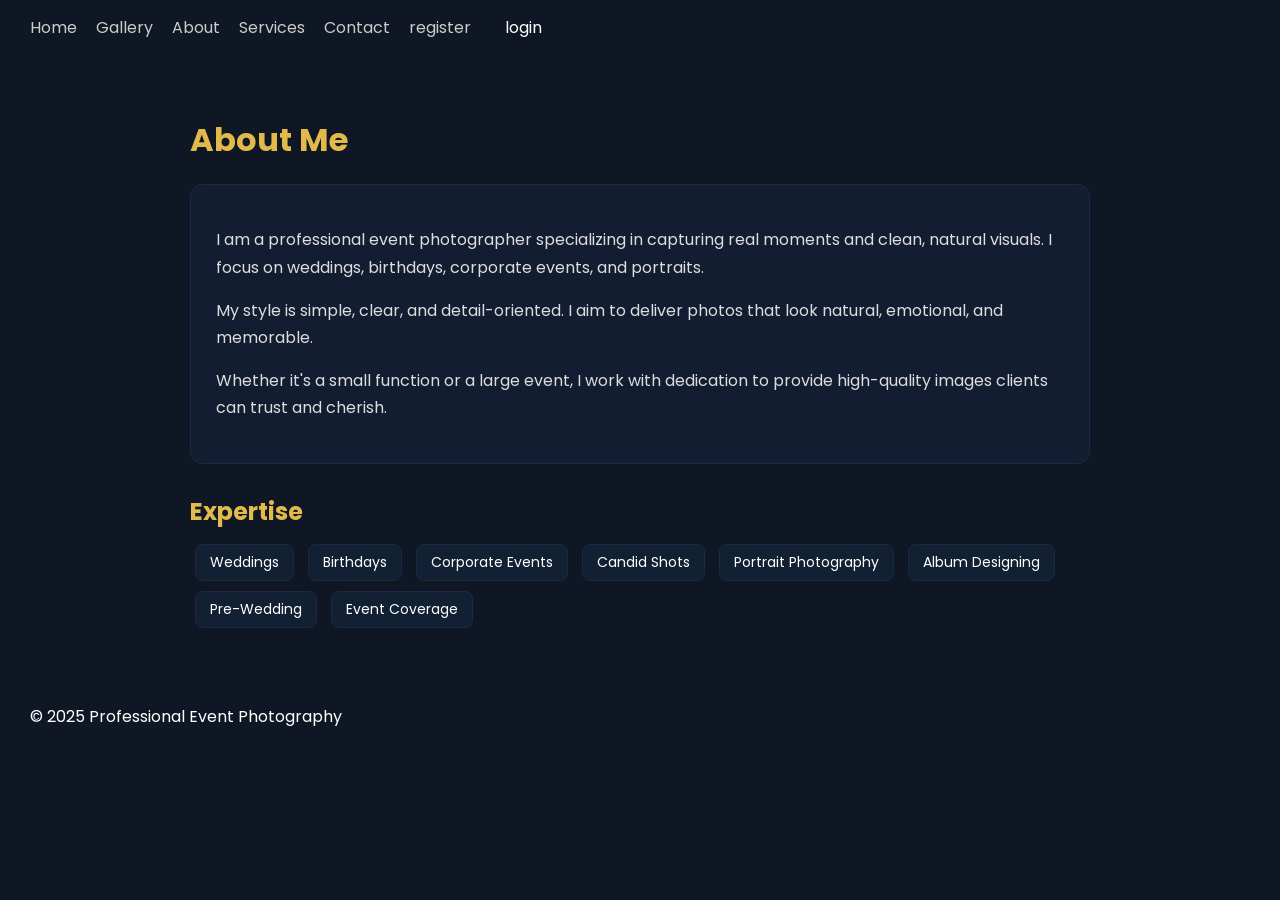
<file: about.html>
<!doctype html>
<html lang="en">

<head>
    <meta charset="utf-8">
    <meta name="viewport" content="width=device-width, initial-scale=1">
    <title>About - Photography Portfolio</title>
    <link href="https://fonts.googleapis.com/css2?family=Poppins:wght@300;400;600;700&display=swap" rel="stylesheet">

    <style>
        body {
            margin: 0;
            font-family: Poppins, sans-serif;
            background: #0f1724;
            color: #fff;
        }

        header,
        footer {
            background: #0f1724;
            padding: 15px 30px;
        }

        nav a {
            color: #ccc;
            margin-right: 15px;
            text-decoration: none;
        }

        nav a:hover {
            color: #fff;
        }

        .container {
            max-width: 900px;
            margin: auto;
            padding: 40px 20px;
        }

        h1 {
            color: #e2b94b;
            font-size: 32px;
            margin-bottom: 20px;
        }

        .about-box {
            background: #121d31;
            padding: 25px;
            border-radius: 12px;
            border: 1px solid #1d2944;
            line-height: 1.7;
            font-size: 16px;
            color: #ddd;
        }

        /* SKILLS SECTION */
        .skills {
            margin-top: 30px;
        }

        .skills h2 {
            color: #e2b94b;
            margin-bottom: 10px;
        }

        .tag {
            display: inline-block;
            background: #122033;
            padding: 7px 14px;
            border-radius: 8px;
            border: 1px solid #1d2944;
            font-size: 14px;
            margin: 5px;
        }
    </style>
</head>

<body>

    <header>
        <nav>
            <a href="index.html">Home</a>
            <a href="gallery.html">Gallery</a>
            <a href="about.html">About</a>
            <a href="services.html">Services</a>
            <a href="contact.html">Contact</a>
            <a href="register.html">register</a>
            <a href="Login.html"></a>login</a>
        </nav>
    </header>

    <div class="container">
        <h1>About Me</h1>

        <div class="about-box">
            <p>I am a professional event photographer specializing in capturing real moments and clean, natural visuals.
                I focus on weddings, birthdays, corporate events, and portraits.</p>

            <p>My style is simple, clear, and detail-oriented. I aim to deliver photos that look natural, emotional, and
                memorable.</p>

            <p>Whether it's a small function or a large event, I work with dedication to provide high-quality images
                clients can trust and cherish.</p>
        </div>

        <div class="skills">
            <h2>Expertise</h2>

            <span class="tag">Weddings</span>
            <span class="tag">Birthdays</span>
            <span class="tag">Corporate Events</span>
            <span class="tag">Candid Shots</span>
            <span class="tag">Portrait Photography</span>
            <span class="tag">Album Designing</span>
            <span class="tag">Pre-Wedding</span>
            <span class="tag">Event Coverage</span>
        </div>

    </div>

    <footer>
        <p>© 2025 Professional Event Photography</p>
    </footer>

</body>

</html>
</file>
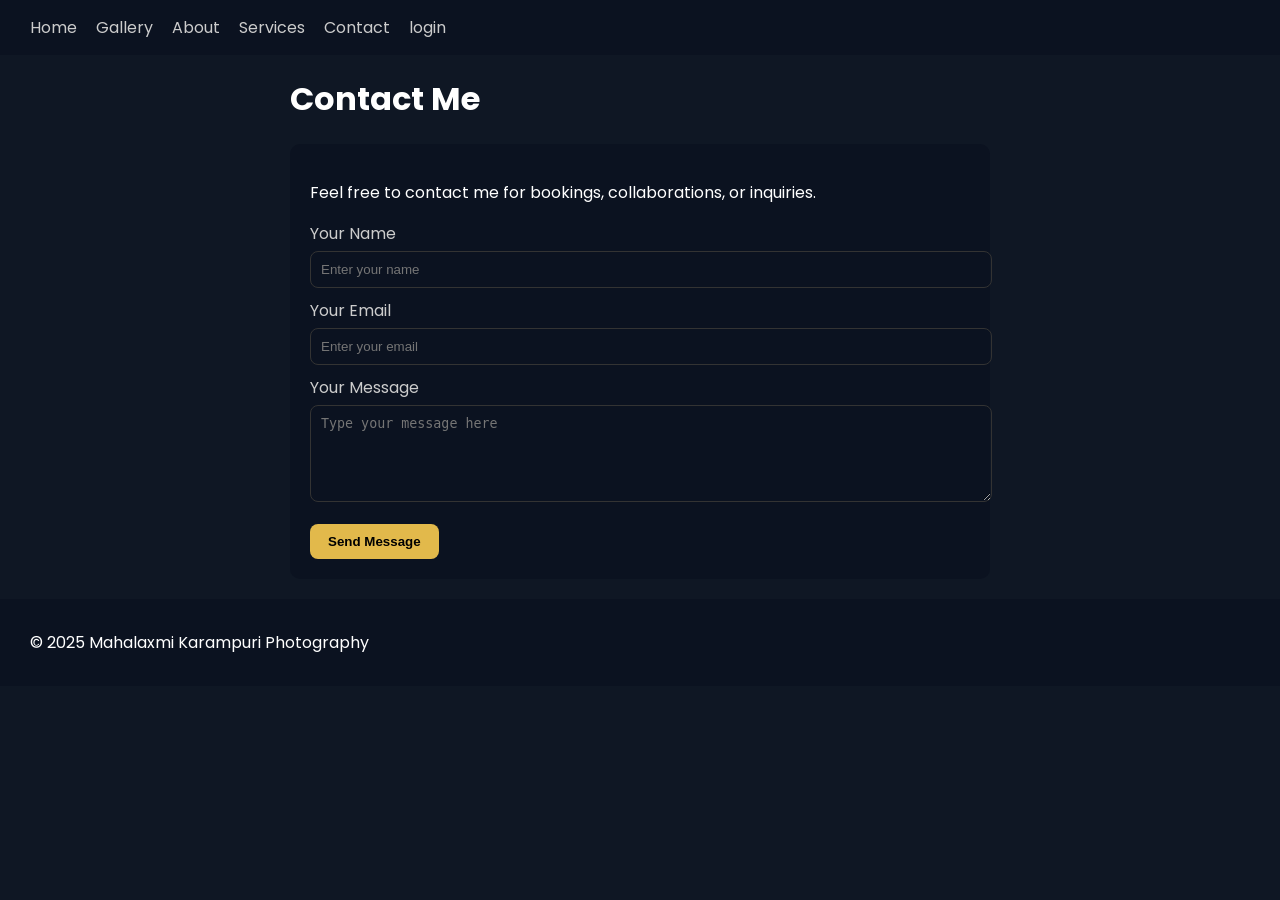
<file: contact.html>
<!doctype html>
<html lang="en">

<head>
    <meta charset="utf-8">
    <meta name="viewport" content="width=device-width, initial-scale=1">
    <title>Contact - Photography Portfolio</title>
    <link href="https://fonts.googleapis.com/css2?family=Poppins:wght@300;400;600;700&display=swap" rel="stylesheet">
    <style>
        body {
            margin: 0;
            font-family: Poppins;
            background: #0f1724;
            color: #fff;
        }

        header,
        footer {
            background: #0b1220;
            padding: 15px 30px;
        }

        nav a {
            color: #ccc;
            margin-right: 15px;
            text-decoration: none;
        }

        nav a:hover {
            color: #fff;
        }

        .container {
            padding: 20px 30px;
            max-width: 700px;
            margin: auto;
        }

        h1 {
            margin-top: 0;
        }

        .card {
            background: #0b1220;
            padding: 20px;
            border-radius: 10px;
            margin-top: 20px;
        }

        label {
            display: block;
            margin-top: 10px;
            color: #ccc;
        }

        input,
        textarea {
            width: 100%;
            padding: 10px;
            border-radius: 8px;
            border: 1px solid #333;
            background: transparent;
            color: #fff;
            margin-top: 5px;
        }

        button {
            margin-top: 15px;
            padding: 10px 18px;
            border: none;
            border-radius: 8px;
            background: #e2b94b;
            color: #000;
            font-weight: 600;
            cursor: pointer;
        }

        button:hover {
            opacity: 0.85;
        }
    </style>
</head>

<body>
    <header>
        <nav>
            <a href="index.html">Home</a>
            <a href="gallery.html">Gallery</a>
            <a href="about.html">About</a>
            <a href="services.html">Services</a>
            <a href="contact.html">Contact</a>
            <a href="Login.html">login</a>
        </nav>
    </header>

    <div class="container">
        <h1>Contact Me</h1>
        <div class="card">
            <p>Feel free to contact me for bookings, collaborations, or inquiries.</p>

            <form action="mailto:lata@example.com" method="post" enctype="text/plain">
                <label>Your Name</label>
                <input type="text" name="name" placeholder="Enter your name" required>

                <label>Your Email</label>
                <input type="email" name="email" placeholder="Enter your email" required>

                <label>Your Message</label>
                <textarea name="message" rows="5" placeholder="Type your message here" required></textarea>

                <button type="submit">Send Message</button>
            </form>
        </div>
    </div>

    <footer>
        <p>© 2025 Mahalaxmi Karampuri Photography</p>
    </footer>
</body>

</html>
</file>
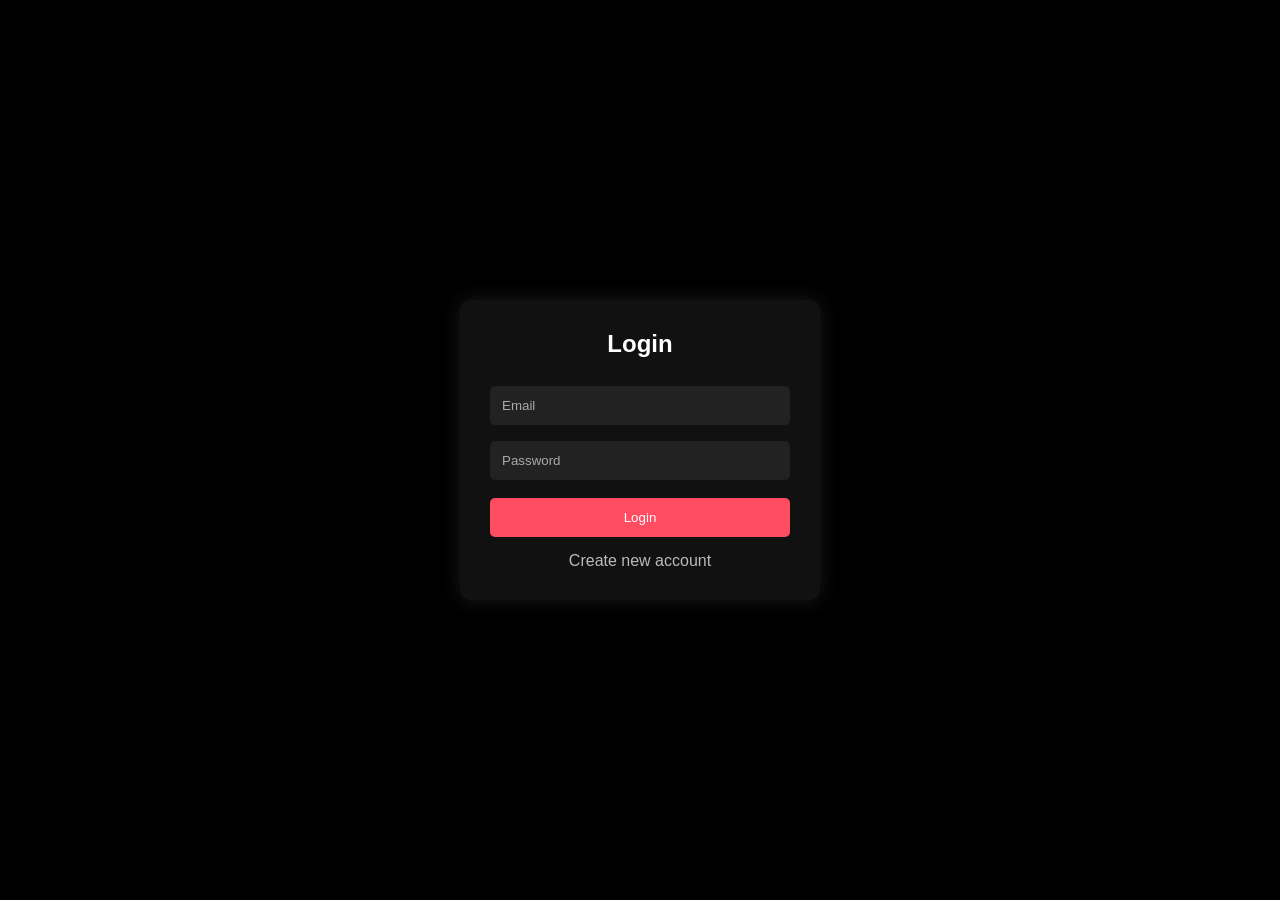
<file: Login.html>
<!DOCTYPE html>
<html lang="en">

<head>
    <meta charset="UTF-8">
    <title>Photography Portfolio - Login/Register</title>

    <style>
        * {
            margin: 0;
            padding: 0;
            box-sizing: border-box;
            font-family: 'Segoe UI', sans-serif;
        }

        body {
            height: 100vh;
            background: #000;
            /* Pure Black Background */
            display: flex;
            justify-content: center;
            align-items: center;
        }

        .container {
            width: 360px;
            background: #111;
            padding: 30px;
            border-radius: 10px;
            box-shadow: 0 0 20px rgba(255, 255, 255, 0.1);
        }

        h2 {
            text-align: center;
            color: white;
            margin-bottom: 20px;
        }

        input {
            width: 100%;
            padding: 12px;
            margin: 8px 0;
            border: none;
            border-radius: 5px;
            background: #222;
            color: white;
        }

        input::placeholder {
            color: #aaa;
        }

        button {
            width: 100%;
            padding: 12px;
            background: #ff4c60;
            border: none;
            color: white;
            border-radius: 5px;
            cursor: pointer;
            margin-top: 10px;
        }

        button:hover {
            background: #ff2e4d;
        }

        .toggle {
            text-align: center;
            margin-top: 15px;
            color: #bbb;
            cursor: pointer;
        }

        .toggle:hover {
            color: white;
        }

        .form {
            display: none;
        }

        .active {
            display: block;
        }
    </style>
</head>

<body>

    <div class="container">

        <!-- Login Form -->
        <form id="loginForm" class="form active">
            <h2>Login</h2>
            <input type="email" placeholder="Email" required>
            <input type="password" placeholder="Password" required>
            <button type="submit">Login</button>
            <div class="toggle" onclick="showRegister()">Create new account</div>
        </form>

        <!-- Register Form -->
        <form id="registerForm" class="form">
            <h2>Register</h2>
            <input type="text" placeholder="Full Name" required>
            <input type="email" placeholder="Email" required>
            <input type="password" placeholder="Password" required>
            <button type="submit">Register</button>
            <div class="toggle" onclick="showLogin()">Already have an account?</div>
        </form>

    </div>

    <script>
        function showRegister() {
            document.getElementById("loginForm").classList.remove("active");
            document.getElementById("registerForm").classList.add("active");
        }

        function showLogin() {
            document.getElementById("registerForm").classList.remove("active");
            document.getElementById("loginForm").classList.add("active");
        }

        document.getElementById("loginForm").addEventListener("submit", function (e) {
            e.preventDefault();
            alert("Login Successful!");
        });

        document.getElementById("registerForm").addEventListener("submit", function (e) {
            e.preventDefault();
            alert("Registration Successful!");
        });
    </script>

</body>

</html>
</file>
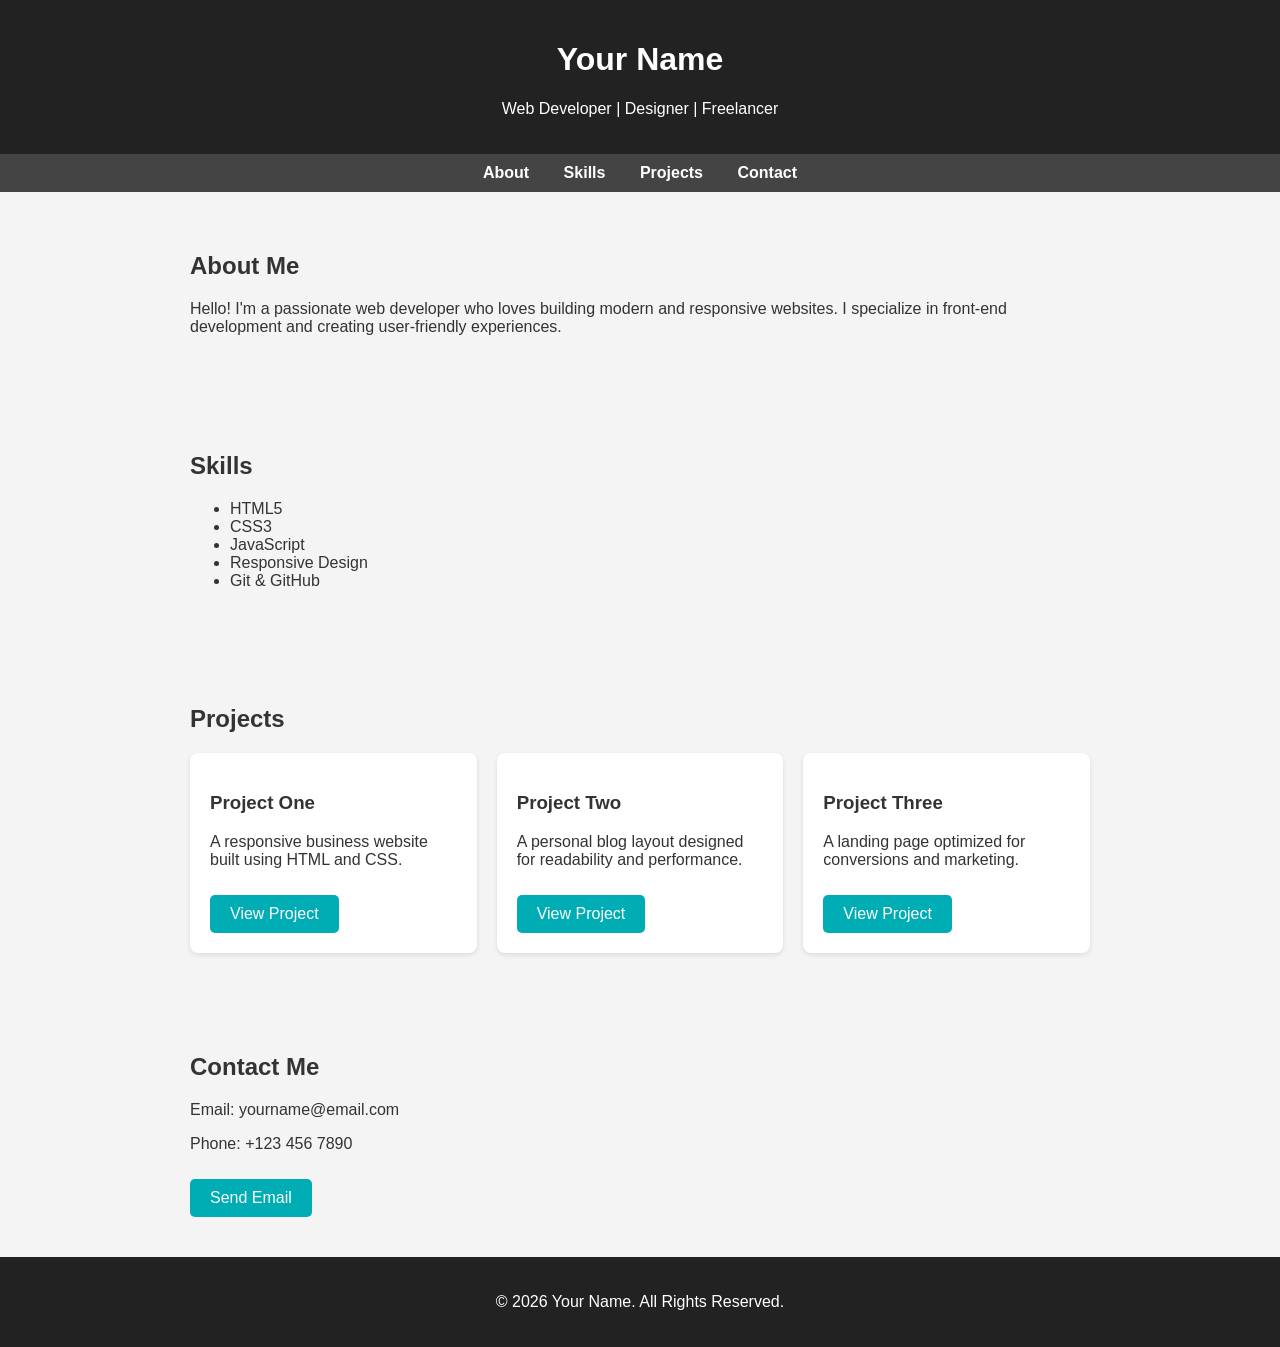
<file: portfolio.html>
<!DOCTYPE html>
<html lang="en">

<head>
    <meta charset="UTF-8">
    <title>Your Name | Portfolio</title>
    <meta name="viewport" content="width=device-width, initial-scale=1.0">

    <style>
        body {
            font-family: Arial, sans-serif;
            margin: 0;
            padding: 0;
            background-color: #f4f4f4;
            color: #333;
        }

        header {
            background: #222;
            color: white;
            padding: 20px 0;
            text-align: center;
        }

        nav {
            background: #444;
            padding: 10px;
            text-align: center;
        }

        nav a {
            color: white;
            text-decoration: none;
            margin: 0 15px;
            font-weight: bold;
        }

        nav a:hover {
            color: #00adb5;
        }

        section {
            padding: 40px 20px;
            max-width: 900px;
            margin: auto;
        }

        .projects {
            display: grid;
            grid-template-columns: repeat(auto-fit, minmax(250px, 1fr));
            gap: 20px;
        }

        .project-card {
            background: white;
            padding: 20px;
            border-radius: 8px;
            box-shadow: 0 2px 5px rgba(0, 0, 0, 0.1);
        }

        footer {
            text-align: center;
            padding: 20px;
            background: #222;
            color: white;
        }

        .btn {
            display: inline-block;
            padding: 10px 20px;
            background: #00adb5;
            color: white;
            text-decoration: none;
            border-radius: 5px;
            margin-top: 10px;
        }

        .btn:hover {
            background: #008b92;
        }
    </style>
</head>

<body>

    <header>
        <h1>Your Name</h1>
        <p>Web Developer | Designer | Freelancer</p>
    </header>

    <nav>
        <a href="#about">About</a>
        <a href="#skills">Skills</a>
        <a href="#projects">Projects</a>
        <a href="#contact">Contact</a>
    </nav>

    <section id="about">
        <h2>About Me</h2>
        <p>
            Hello! I'm a passionate web developer who loves building modern and responsive websites.
            I specialize in front-end development and creating user-friendly experiences.
        </p>
    </section>

    <section id="skills">
        <h2>Skills</h2>
        <ul>
            <li>HTML5</li>
            <li>CSS3</li>
            <li>JavaScript</li>
            <li>Responsive Design</li>
            <li>Git & GitHub</li>
        </ul>
    </section>

    <section id="projects">
        <h2>Projects</h2>

        <div class="projects">
            <div class="project-card">
                <h3>Project One</h3>
                <p>A responsive business website built using HTML and CSS.</p>
                <a href="#" class="btn">View Project</a>
            </div>

            <div class="project-card">
                <h3>Project Two</h3>
                <p>A personal blog layout designed for readability and performance.</p>
                <a href="#" class="btn">View Project</a>
            </div>

            <div class="project-card">
                <h3>Project Three</h3>
                <p>A landing page optimized for conversions and marketing.</p>
                <a href="#" class="btn">View Project</a>
            </div>
        </div>
    </section>

    <section id="contact">
        <h2>Contact Me</h2>
        <p>Email: yourname@email.com</p>
        <p>Phone: +123 456 7890</p>
        <a href="mailto:yourname@email.com" class="btn">Send Email</a>
    </section>

    <footer>
        <p>© 2026 Your Name. All Rights Reserved.</p>
    </footer>

</body>

</html>
</file>
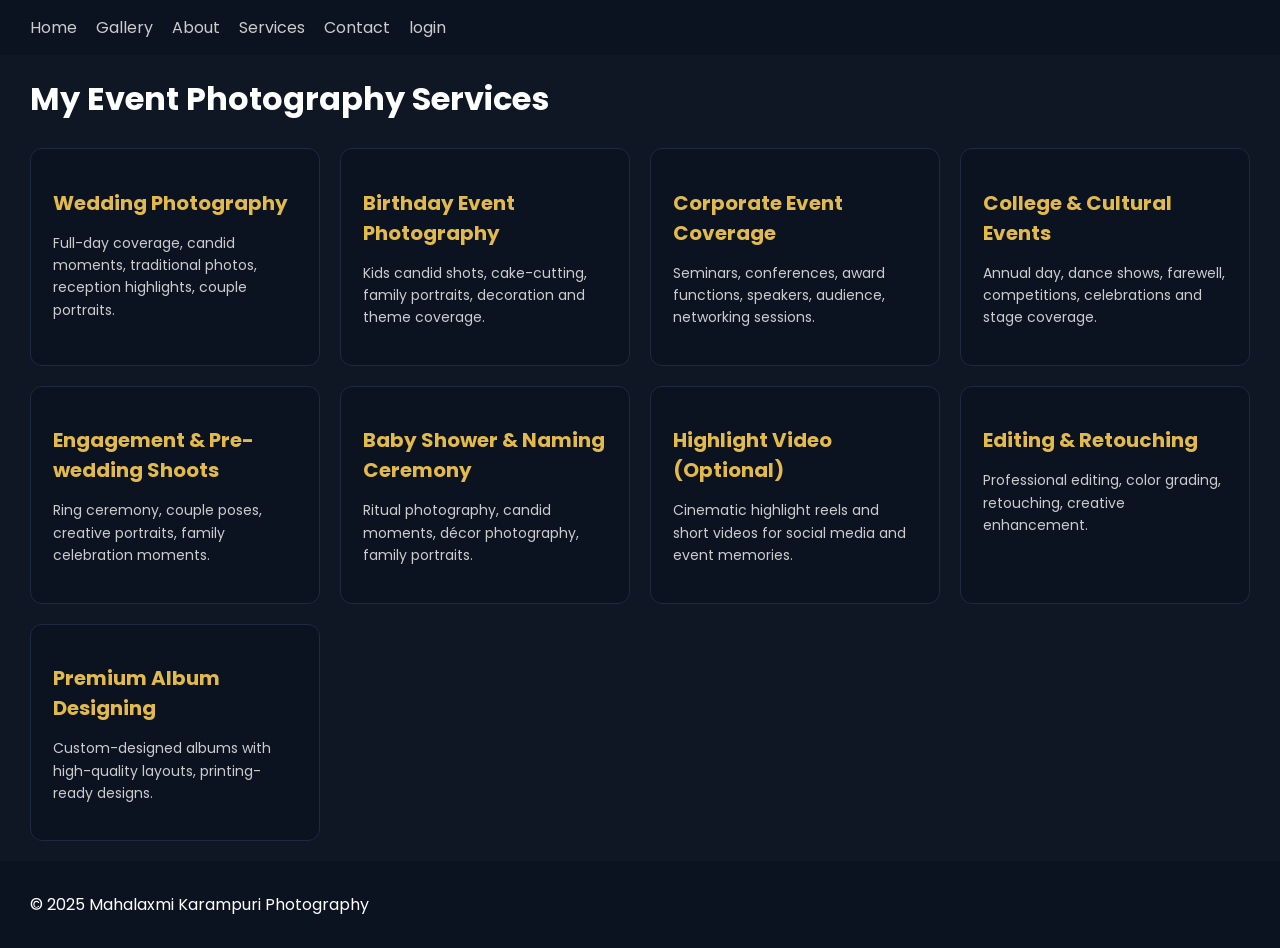
<file: services.html>
<!doctype html>
<html lang="en">

<head>
    <meta charset="utf-8">
    <meta name="viewport" content="width=device-width, initial-scale=1">
    <title>Services - Photography Portfolio</title>
    <link href="https://fonts.googleapis.com/css2?family=Poppins:wght@300;400;600;700&display=swap" rel="stylesheet">

    <style>
        body {
            margin: 0;
            font-family: Poppins;
            background: #0f1724;
            color: #fff;
        }

        header,
        footer {
            background: #0b1220;
            padding: 15px 30px;
        }

        nav a {
            color: #ccc;
            margin-right: 15px;
            text-decoration: none;
        }

        nav a:hover {
            color: #fff;
        }

        .container {
            padding: 20px 30px;
        }

        h1 {
            margin-top: 0;
        }

        /* ---- Card Grid ---- */
        .services-grid {
            display: grid;
            grid-template-columns: repeat(auto-fit, minmax(260px, 1fr));
            gap: 20px;
            margin-top: 25px;
        }

        /* ---- Card Styling ---- */
        .service-card {
            background: #0b1220;
            padding: 22px;
            border-radius: 12px;
            transition: 0.3s ease;
            border: 1px solid #1e2942;
        }

        .service-card:hover {
            transform: translateY(-5px);
            border-color: #e2b94b;
        }

        .service-card h2 {
            color: #e2b94b;
            font-size: 20px;
            margin-bottom: 10px;
        }

        .service-card p {
            color: #ccc;
            font-size: 14px;
            line-height: 1.6;
        }
    </style>

</head>

<body>

    <header>
        <nav>
            <a href="index.html">Home</a>
            <a href="gallery.html">Gallery</a>
            <a href="about.html">About</a>
            <a href="services.html">Services</a>
            <a href="contact.html">Contact</a>
            <a href="Login.html">login</a>
        </nav>
    </header>

    <div class="container">
        <h1>My Event Photography Services</h1>

        <div class="services-grid">

            <div class="service-card">
                <h2>Wedding Photography</h2>
                <p>Full-day coverage, candid moments, traditional photos, reception highlights, couple portraits.</p>
            </div>

            <div class="service-card">
                <h2>Birthday Event Photography</h2>
                <p>Kids candid shots, cake-cutting, family portraits, decoration and theme coverage.</p>
            </div>

            <div class="service-card">
                <h2>Corporate Event Coverage</h2>
                <p>Seminars, conferences, award functions, speakers, audience, networking sessions.</p>
            </div>

            <div class="service-card">
                <h2>College & Cultural Events</h2>
                <p>Annual day, dance shows, farewell, competitions, celebrations and stage coverage.</p>
            </div>

            <div class="service-card">
                <h2>Engagement & Pre-wedding Shoots</h2>
                <p>Ring ceremony, couple poses, creative portraits, family celebration moments.</p>
            </div>

            <div class="service-card">
                <h2>Baby Shower & Naming Ceremony</h2>
                <p>Ritual photography, candid moments, décor photography, family portraits.</p>
            </div>

            <div class="service-card">
                <h2>Highlight Video (Optional)</h2>
                <p>Cinematic highlight reels and short videos for social media and event memories.</p>
            </div>

            <div class="service-card">
                <h2>Editing & Retouching</h2>
                <p>Professional editing, color grading, retouching, creative enhancement.</p>
            </div>

            <div class="service-card">
                <h2>Premium Album Designing</h2>
                <p>Custom-designed albums with high-quality layouts, printing-ready designs.</p>
            </div>

        </div>
    </div>

    <footer>
        <p>© 2025 Mahalaxmi Karampuri Photography</p>
    </footer>

</body>

</html>
</file>
